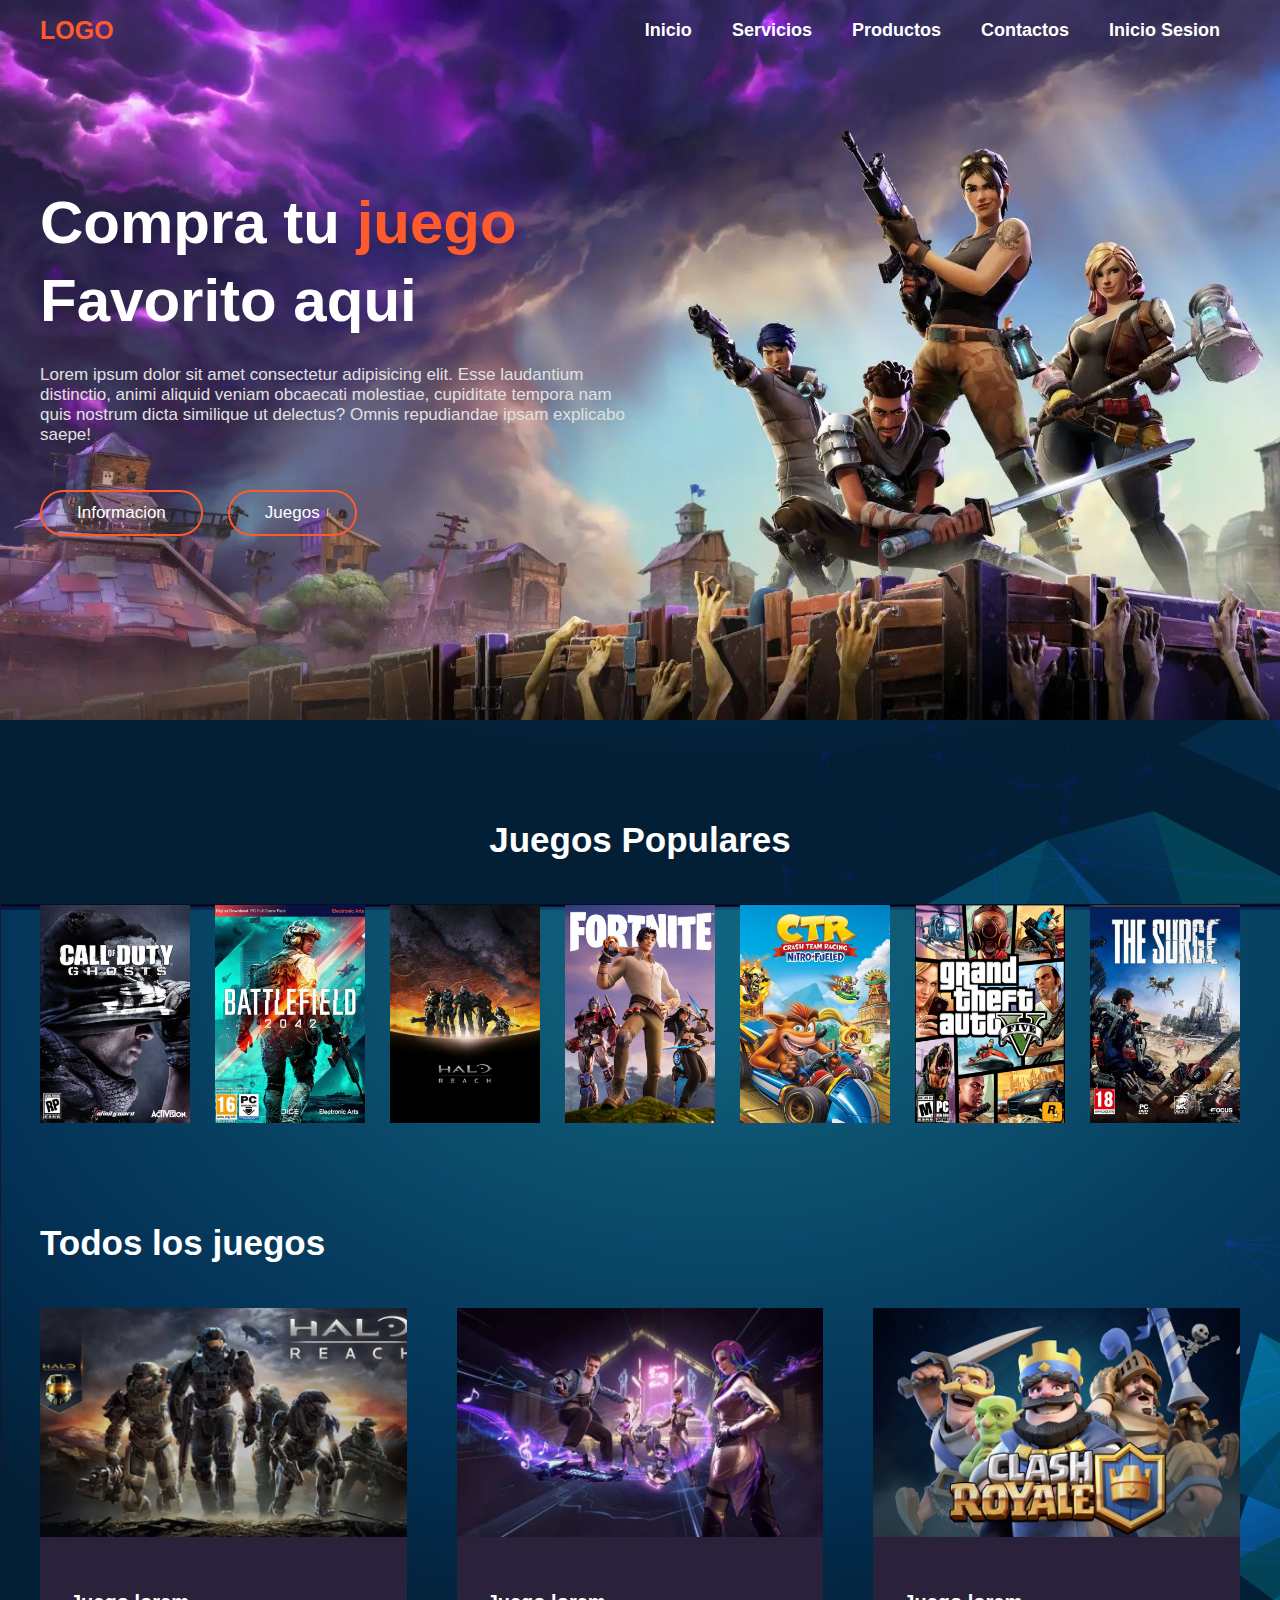
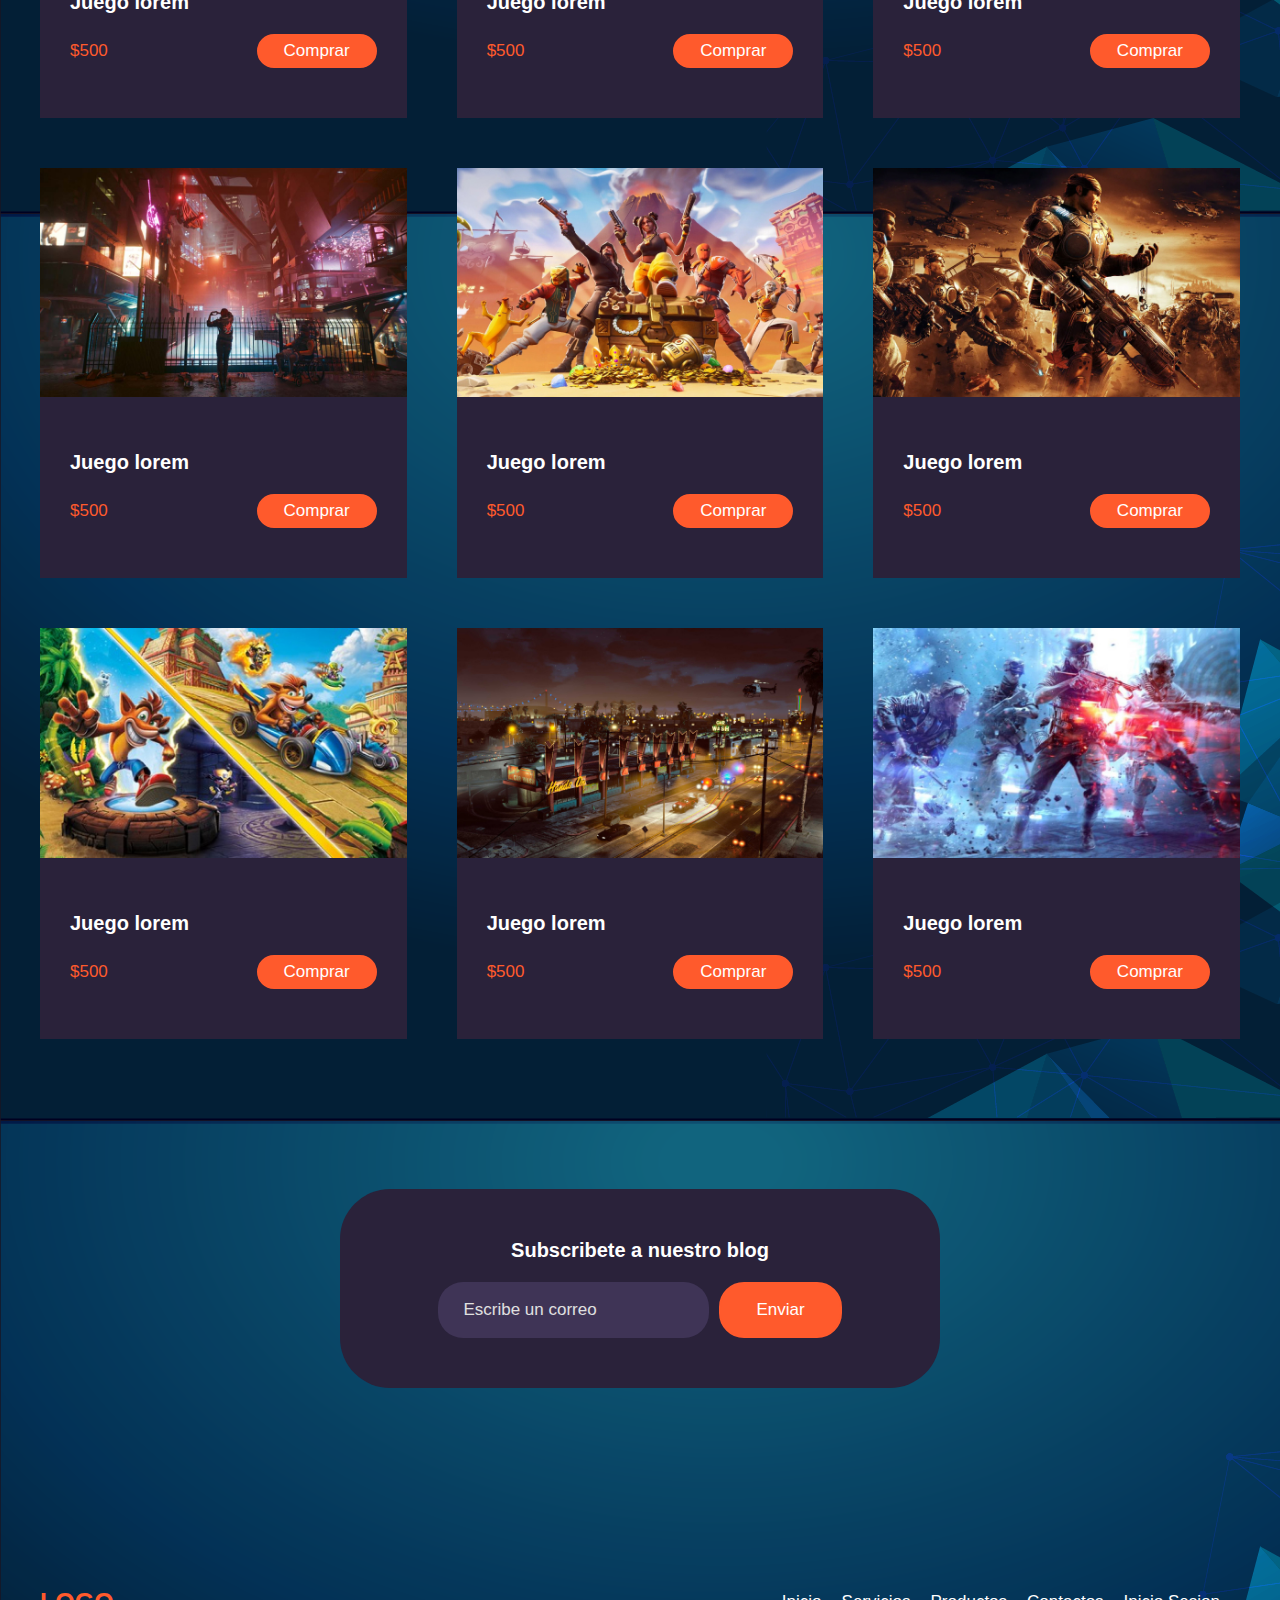
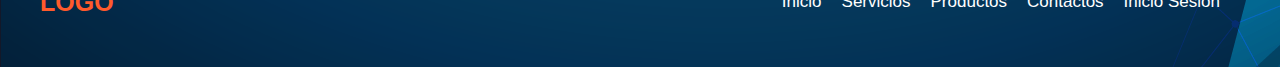
<file: videojuegos/index.html>
<!DOCTYPE html>
<html lang="en">
<head>
    <meta charset="UTF-8">
    <meta name="viewport" content="width=device-width, initial-scale=1.0">
    <title>pagina</title>
    <link rel="stylesheet" href="style.css"> 
    <link rel="stylesheet" href="sesion.css"> 
    
</head>
<body>
    <header class="header">
        <div class="menu container">
            <a href="#" class="logo">logo</a>
            <input type="checkbox" id="menu" /> 
            <label for="menu">
               <img src="images/menu.png" class="menu-icono" alt="menu">
            </label>
            <nav class="navbar">
                <ul>
                    <li><a href="#">Inicio</a></li>
                    <li><a href="#">Servicios</a></li>
                    <li><a href="#">Productos</a></li>
                    <li><a href="#">Contactos</a></li>
                    <li><a class="btn" href="/sesion.html">Inicio Sesion</a></li>
                </ul>





            </nav>


        </div>   
        
        
        <div class="header-content container">
            <div class="header-txt">
                <h1>Compra tu <span>juego</span> <br> Favorito aqui </h1>
                <p>
                    Lorem ipsum dolor sit amet consectetur adipisicing elit. 
                    Esse laudantium distinctio, animi aliquid veniam obcaecati molestiae, 
                    cupiditate tempora nam quis nostrum dicta similique ut delectus?
                     Omnis repudiandae ipsam explicabo saepe!


                </p>
                <div class="butons">
                    <a href="#" class="btn-1">Informacion</a>
                    <a href="#" class="btn-1">Juegos</a>
                </div>

                

            </div>
        </div>   



    </header>

    <section class="popular container">
        <h2>Juegos Populares</h2>

        <div class="popular-content">
            <img src="images/g1.jpg" alt="">
            <img src="images/g2.jpg" alt="">
            <img src="images/g3.jpg" alt="">
            <img src="images/g4.jpg" alt="">
            <img src="images/g5.jpg" alt="">
            <img src="images/g6.jpg" alt="">
            <img src="images/g7.jpg" alt="">
        </div>

    </section>

    <main class="product container">

        <h2>Todos los juegos</h2>

        <div class="product-content">

            <div class="product-1">
                <img src="images/l1.jpg" alt="">
                <div class="product-txt">
                    <h3>Juego lorem</h3>
                    <div class="price"> 
                        <p>$500</p>
                        <a href="#" class="btn-2">Comprar</a>

                    </div>



                </div>
            </div>

            <div class="product-1">
                <img src="images/l2.jpg" alt="">
                <div class="product-txt">
                    <h3>Juego lorem</h3>
                    <div class="price"> 
                        <p>$500</p>
                        <a href="#" class="btn-2">Comprar</a>

                    </div>



                </div>
            </div>

            <div class="product-1">
                <img src="images/l3.jpg" alt="">
                <div class="product-txt">
                    <h3>Juego lorem</h3>
                    <div class="price"> 
                        <p>$500</p>
                        <a href="#" class="btn-2">Comprar</a>

                    </div>



                </div>
            </div>

            <div class="product-1">
                <img src="images/l4.jpg" alt="">
                <div class="product-txt">
                    <h3>Juego lorem</h3>
                    <div class="price"> 
                        <p>$500</p>
                        <a href="#" class="btn-2">Comprar</a>

                    </div>



                </div>
            </div>

            <div class="product-1">
                <img src="images/l5.jpg" alt="">
                <div class="product-txt">
                    <h3>Juego lorem</h3>
                    <div class="price"> 
                        <p>$500</p>
                        <a href="#" class="btn-2">Comprar</a>

                    </div>



                </div>
            </div>

            <div class="product-1">
                <img src="images/l6.jpg" alt="">
                <div class="product-txt">
                    <h3>Juego lorem</h3>
                    <div class="price"> 
                        <p>$500</p>
                        <a href="#" class="btn-2">Comprar</a>

                    </div>



                </div>
            </div>

            <div class="product-1">
                <img src="images/l7.jpg" alt="">
                <div class="product-txt">
                    <h3>Juego lorem</h3>
                    <div class="price"> 
                        <p>$500</p>
                        <a href="#" class="btn-2">Comprar</a>

                    </div>



                </div>
            </div>

            <div class="product-1">
                <img src="images/l8.jpg" alt="">
                <div class="product-txt">
                    <h3>Juego lorem</h3>
                    <div class="price"> 
                        <p>$500</p>
                        <a href="#" class="btn-2">Comprar</a>

                    </div>



                </div>
            </div>
            
            <div class="product-1">
                <img src="images/l9.jpg" alt="">
                <div class="product-txt">
                    <h3>Juego lorem</h3>
                    <div class="price"> 
                        <p>$500</p>
                        <a href="#" class="btn-2">Comprar</a>

                    </div>



                </div>
            </div>

        </div>


    </main>

    <section class="contact container">
        <div class="contact-content">
            <h3>Subscribete a nuestro blog</h3>
            <form>
                <input type="email" placeholder="Escribe un correo">
                <input type="Submit" class="btn-3" value="Enviar">
            </form>

        </div>


    </section>
    <footer class="footer container">
        
        <div class="link">
            <a href="#" class="logo">Logo</a>
        </div>

        <div class="link">
            <ul>
                <li><a href="#">Inicio</a></li>
                <li><a href="#">Servicios</a></li>
                <li><a href="#">Productos</a></li>
                <li><a href="#">Contactos</a></li>
                <li><a href="#">Inicio Sesion</a></li>
            </ul>
        </div>


    </footer>
     
</body>
</html>
</file>
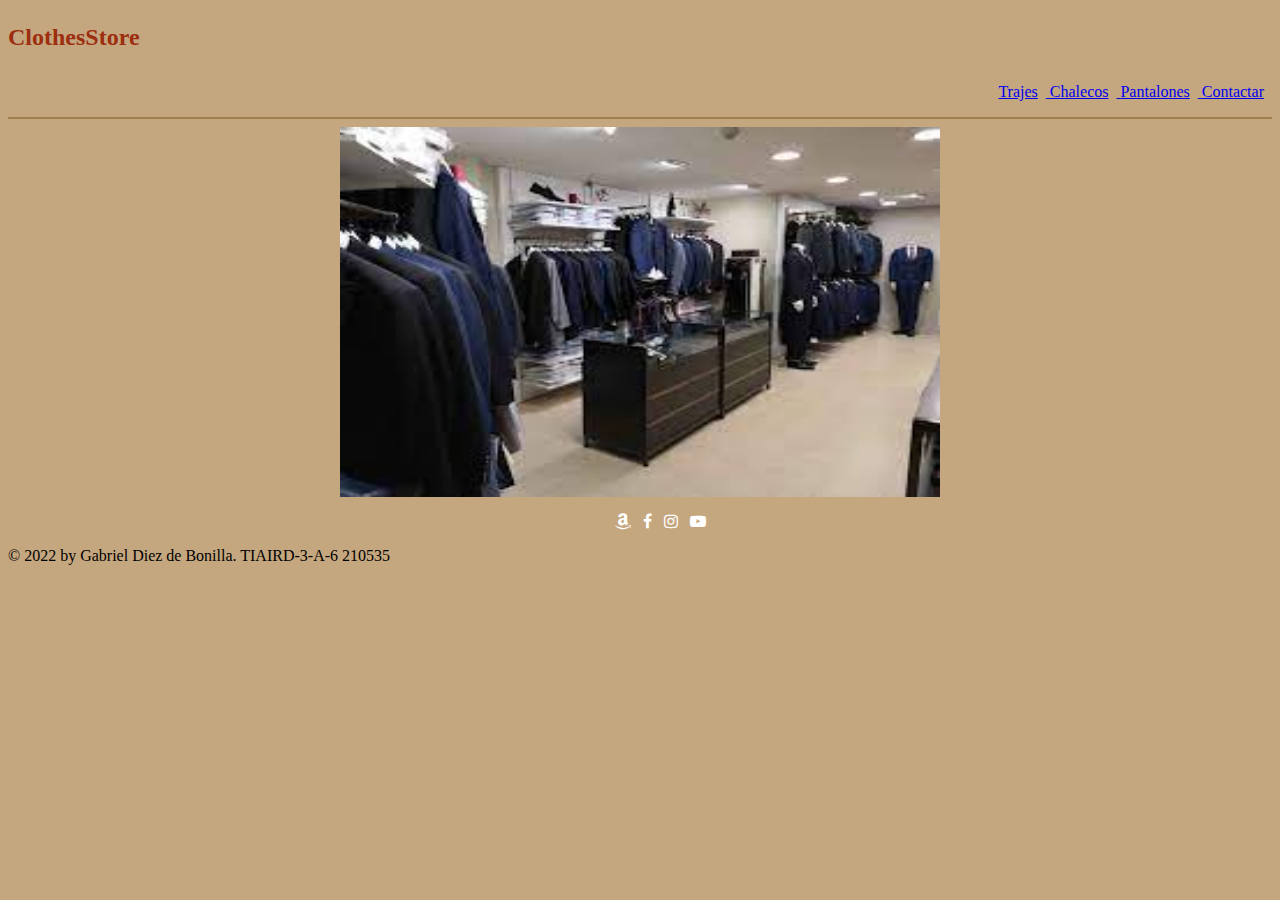
<file: ClothesStore/HTML/Index.html>
<html>
    <head>        
        <link rel="stylesheet" href="./../CSS/Style.css">
        <link rel="stylesheet" href="https://cdnjs.cloudflare.com/ajax/libs/font-awesome/4.7.0/css/font-awesome.min.css">
        <title>Tienda de Ropa</title>
        
    </head>
<body>
    <h1>ClothesStore</h1>
    <div style="text-align: right;">
    <ul class="navega">
        <a href="./../HTML/Trajes.html">
        <li>Trajes</li>
        <a href="./../HTML/Chalecos.html">
        <li>Chalecos</li>
        <a href="./../HTML/Pantalones.html">
        <li>Pantalones</li>
        <a href="./../HTML/Contactar.html">
        <li>Contactar</li>
    </ul>
    <hr color="#9F7E4F ">
    </div>
        <div style="text-align: center;">
        <img src="./../IMG/descarga.jpg" width="600px" height="370px">
        <div>
            <ul>
                <a href="https://www.amazon.com.mx/b?ie=UTF8&node=14093561011"><i class="fa fa-amazon" style="color: white;" ></i></a>
                &nbsp;
                <a href="https://es-la.facebook.com/Trajesparahombres/"><i class="fa fa-facebook" style="color: white;" ></i></a>
                &nbsp;
                <a href="https://www.instagram.com/blogmodahombre/?hl=es"><i class="fa fa-instagram" style="color: white;"  ></i></a>
                &nbsp;
                <a href="https://www.youtube.com/watch?v=mctNt80H-NM"><i class="fa fa-youtube-play" style="color: white;" ></i></a>
            </ul>

        </div>
    <div style="text-align: left;">
    <footer>
        <p>© 2022 by Gabriel Diez de Bonilla. TIAIRD-3-A-6 210535</p>
    </footer>
    </div>
</body>
</html>
</file>
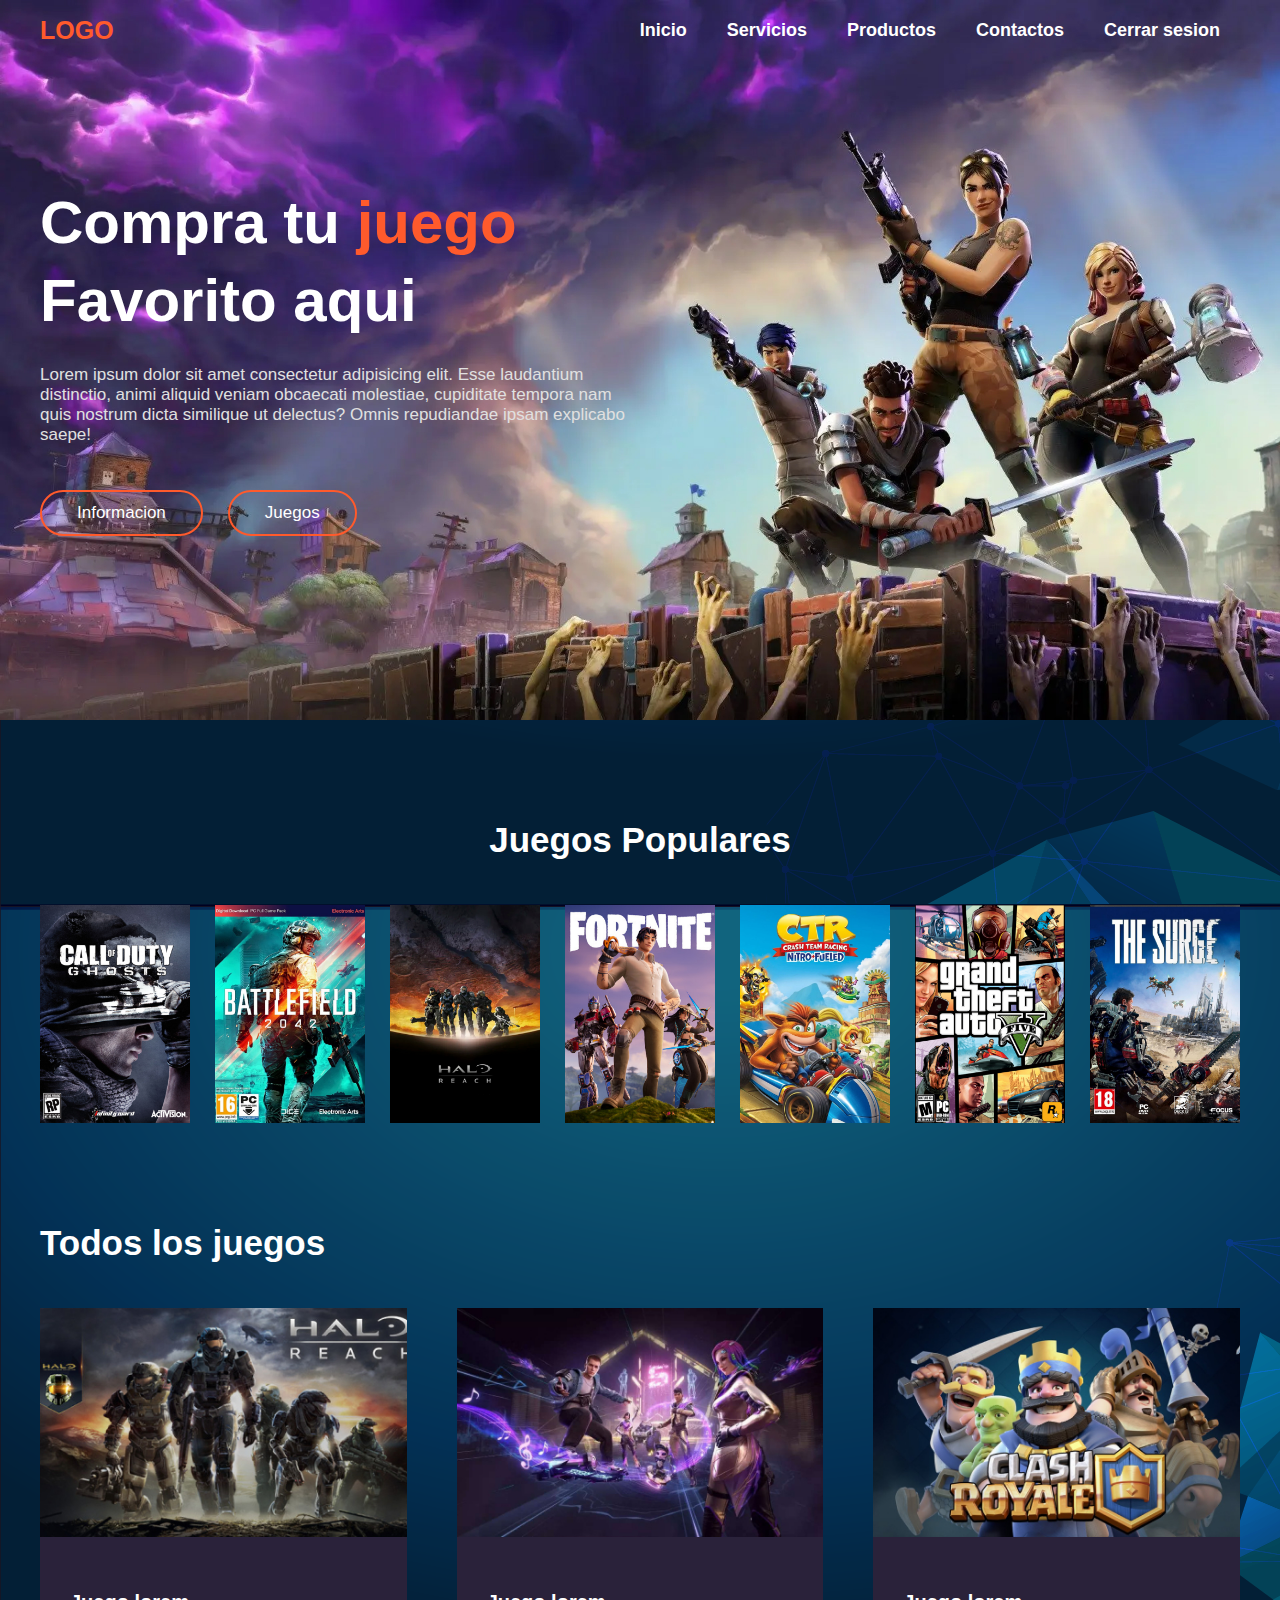
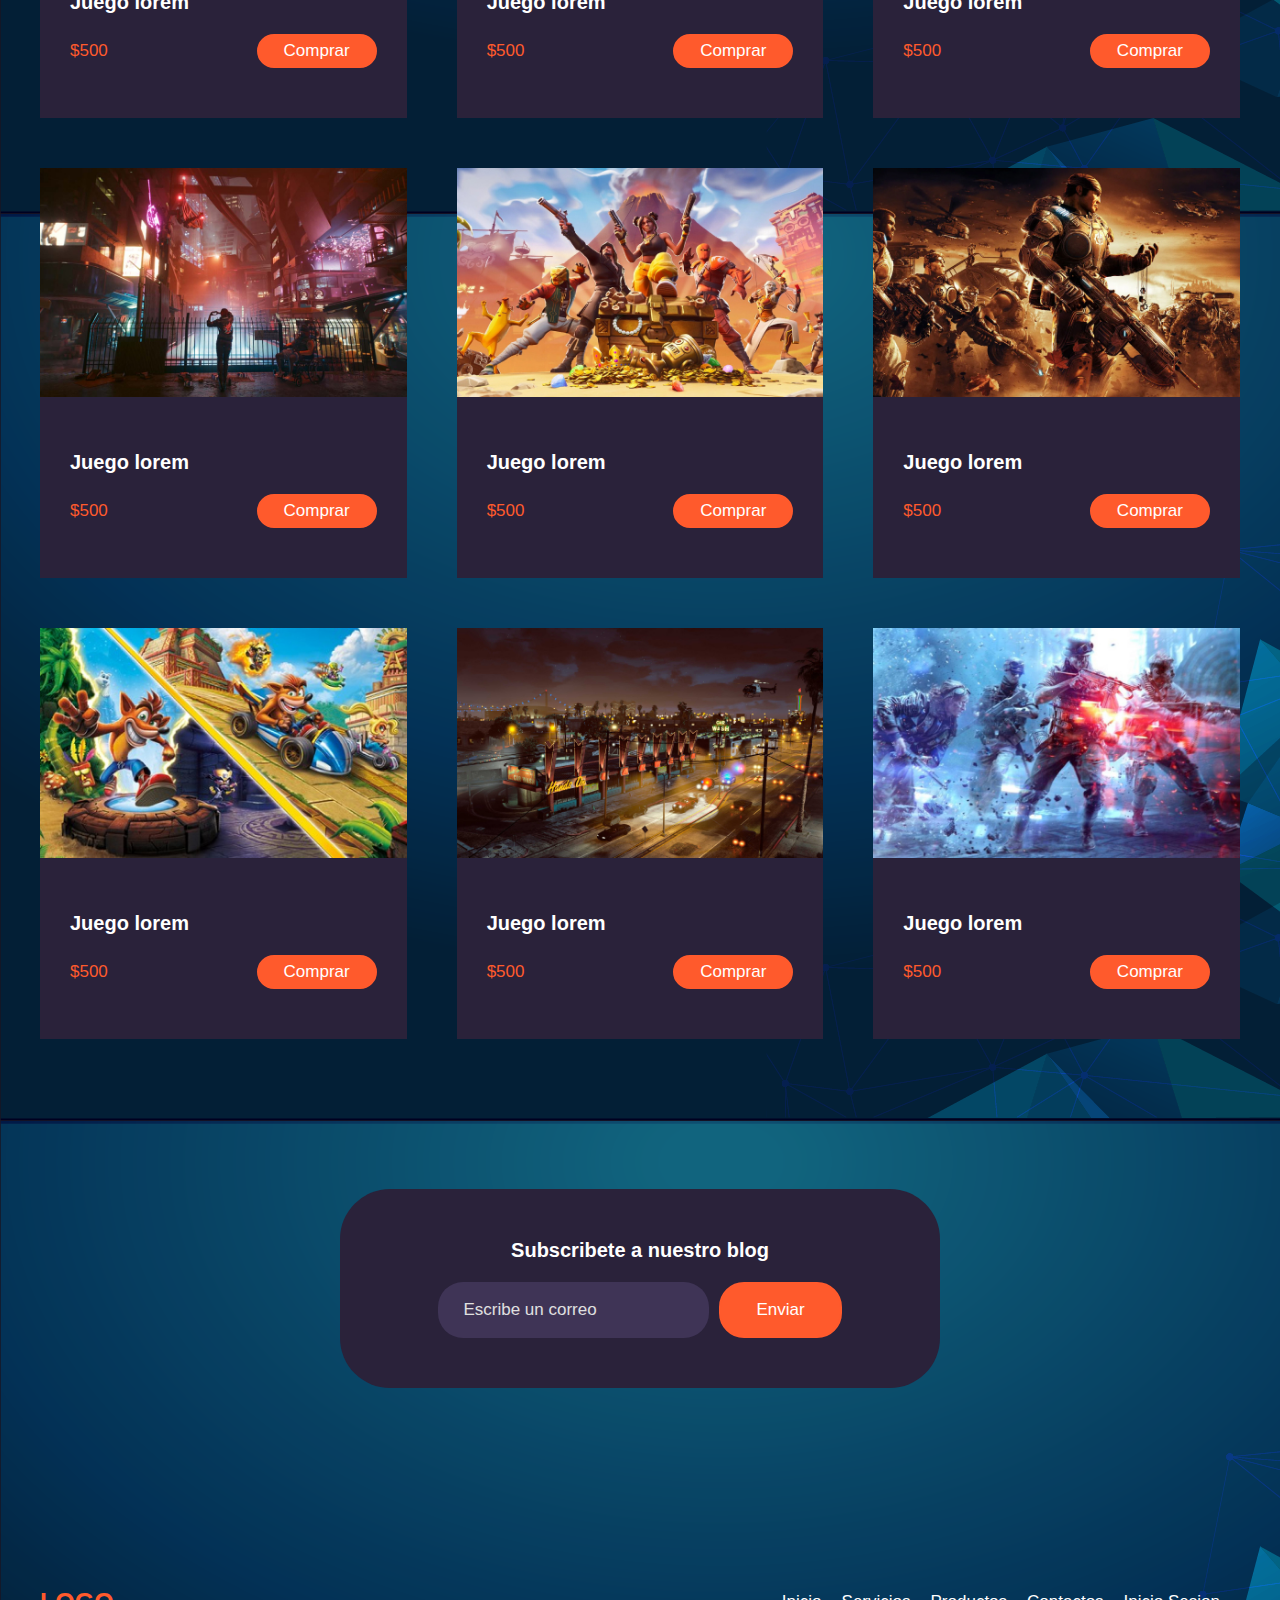
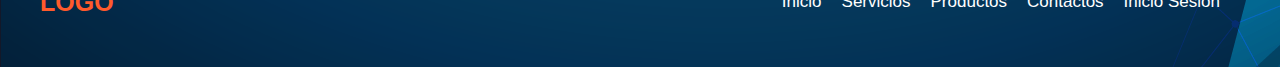
<file: videojuegos/Home.html>
<!DOCTYPE html>
<html lang="en">
<head>
    <meta charset="UTF-8">
    <meta name="viewport" content="width=device-width, initial-scale=1.0">
    <title>pagina</title>
    <link rel="stylesheet" href="style.css"> 
    <link rel="stylesheet" href="sesion.css"> 
    
</head>
<body>
    <header class="header">
        <div class="menu container">
            <a href="#" class="logo">logo</a>
            <input type="checkbox" id="menu" /> 
            <label for="menu">
               <img src="images/menu.png" class="menu-icono" alt="menu">
            </label>
            <nav class="navbar">
                <ul>
                    <li><a href="#">Inicio</a></li>
                    <li><a href="#">Servicios</a></li>
                    <li><a href="#">Productos</a></li>
                    <li><a href="#">Contactos</a></li>
                    <li><a class="btn" href="index.html">Cerrar sesion</a></li>
                </ul>





            </nav>


        </div>   
        
        
        <div class="header-content container">
            <div class="header-txt">
                <h1>Compra tu <span>juego</span> <br> Favorito aqui </h1>
                <p>
                    Lorem ipsum dolor sit amet consectetur adipisicing elit. 
                    Esse laudantium distinctio, animi aliquid veniam obcaecati molestiae, 
                    cupiditate tempora nam quis nostrum dicta similique ut delectus?
                     Omnis repudiandae ipsam explicabo saepe!


                </p>
                <div class="butons">
                    <a href="#" class="btn-1">Informacion</a>
                    <a href="#" class="btn-1">Juegos</a>
                </div>

                

            </div>
        </div>   



    </header>

    <section class="popular container">
        <h2>Juegos Populares</h2>

        <div class="popular-content">
            <img src="images/g1.jpg" alt="">
            <img src="images/g2.jpg" alt="">
            <img src="images/g3.jpg" alt="">
            <img src="images/g4.jpg" alt="">
            <img src="images/g5.jpg" alt="">
            <img src="images/g6.jpg" alt="">
            <img src="images/g7.jpg" alt="">
        </div>

    </section>

    <main class="product container">

        <h2>Todos los juegos</h2>

        <div class="product-content">

            <div class="product-1">
                <img src="images/l1.jpg" alt="">
                <div class="product-txt">
                    <h3>Juego lorem</h3>
                    <div class="price"> 
                        <p>$500</p>
                        <a href="#" class="btn-2">Comprar</a>

                    </div>



                </div>
            </div>

            <div class="product-1">
                <img src="images/l2.jpg" alt="">
                <div class="product-txt">
                    <h3>Juego lorem</h3>
                    <div class="price"> 
                        <p>$500</p>
                        <a href="#" class="btn-2">Comprar</a>

                    </div>



                </div>
            </div>

            <div class="product-1">
                <img src="images/l3.jpg" alt="">
                <div class="product-txt">
                    <h3>Juego lorem</h3>
                    <div class="price"> 
                        <p>$500</p>
                        <a href="#" class="btn-2">Comprar</a>

                    </div>



                </div>
            </div>

            <div class="product-1">
                <img src="images/l4.jpg" alt="">
                <div class="product-txt">
                    <h3>Juego lorem</h3>
                    <div class="price"> 
                        <p>$500</p>
                        <a href="#" class="btn-2">Comprar</a>

                    </div>



                </div>
            </div>

            <div class="product-1">
                <img src="images/l5.jpg" alt="">
                <div class="product-txt">
                    <h3>Juego lorem</h3>
                    <div class="price"> 
                        <p>$500</p>
                        <a href="#" class="btn-2">Comprar</a>

                    </div>



                </div>
            </div>

            <div class="product-1">
                <img src="images/l6.jpg" alt="">
                <div class="product-txt">
                    <h3>Juego lorem</h3>
                    <div class="price"> 
                        <p>$500</p>
                        <a href="#" class="btn-2">Comprar</a>

                    </div>



                </div>
            </div>

            <div class="product-1">
                <img src="images/l7.jpg" alt="">
                <div class="product-txt">
                    <h3>Juego lorem</h3>
                    <div class="price"> 
                        <p>$500</p>
                        <a href="#" class="btn-2">Comprar</a>

                    </div>



                </div>
            </div>

            <div class="product-1">
                <img src="images/l8.jpg" alt="">
                <div class="product-txt">
                    <h3>Juego lorem</h3>
                    <div class="price"> 
                        <p>$500</p>
                        <a href="#" class="btn-2">Comprar</a>

                    </div>



                </div>
            </div>
            
            <div class="product-1">
                <img src="images/l9.jpg" alt="">
                <div class="product-txt">
                    <h3>Juego lorem</h3>
                    <div class="price"> 
                        <p>$500</p>
                        <a href="#" class="btn-2">Comprar</a>

                    </div>



                </div>
            </div>

        </div>


    </main>

    <section class="contact container">
        <div class="contact-content">
            <h3>Subscribete a nuestro blog</h3>
            <form>
                <input type="email" placeholder="Escribe un correo">
                <input type="Submit" class="btn-3" value="Enviar">
            </form>

        </div>


    </section>
    <footer class="footer container">
        
        <div class="link">
            <a href="#" class="logo">Logo</a>
        </div>

        <div class="link">
            <ul>
                <li><a href="#">Inicio</a></li>
                <li><a href="#">Servicios</a></li>
                <li><a href="#">Productos</a></li>
                <li><a href="#">Contactos</a></li>
                <li><a href="#">Inicio Sesion</a></li>
            </ul>
        </div>


    </footer>
     
</body>
</html>
</file>
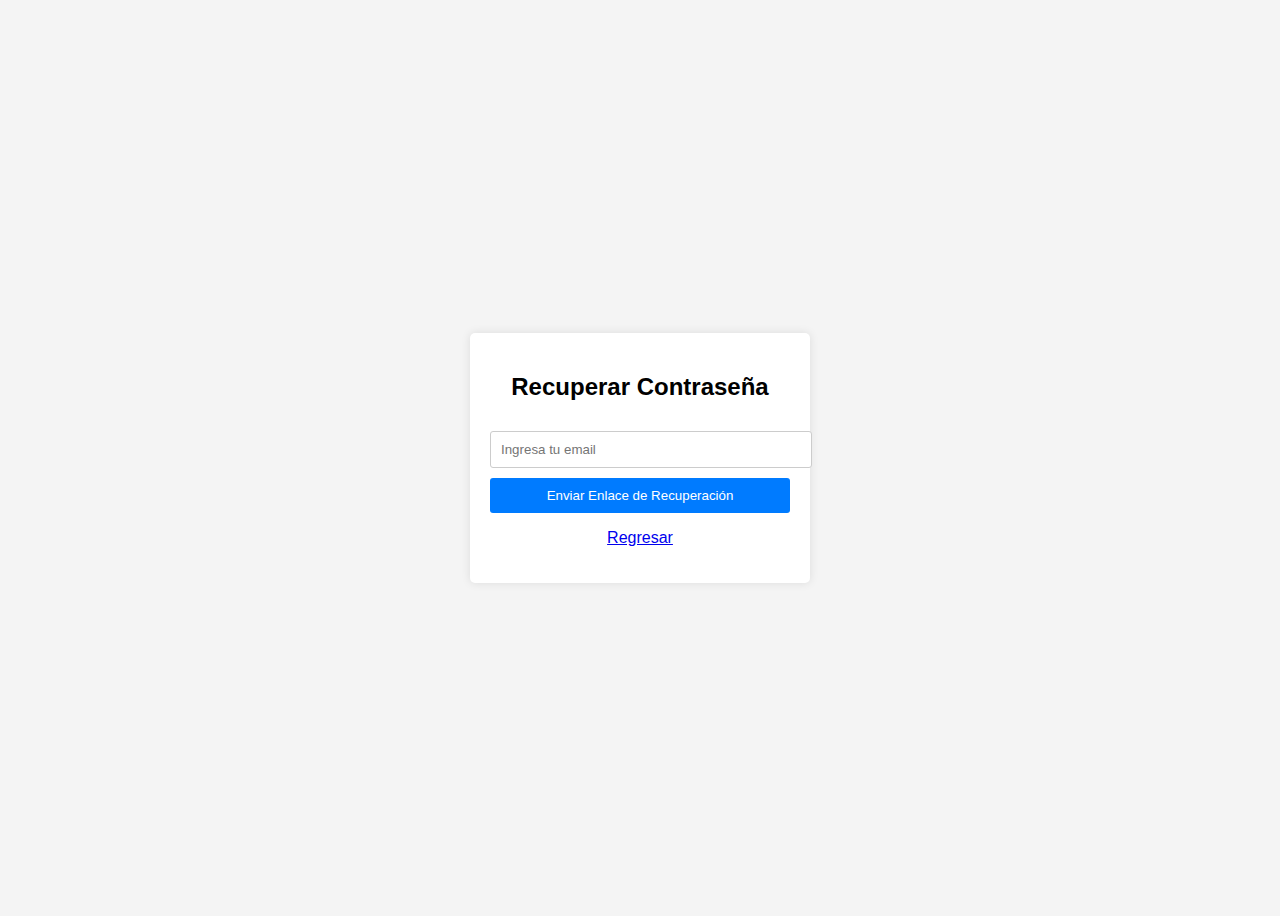
<file: videojuegos/recuperar.html>
<!DOCTYPE html>
<html lang="es">
<head>
    <meta charset="UTF-8">
    <link rel="stylesheet" href="body.css">
    <link rel="stylesheet" href="bb.js">
    <meta name="viewport" content="width=device-width, initial-scale=1.0">
    <title>Recuperación de Contraseña</title>
    
</head>
<body>

<div class="recovery-container">
    <h2>Recuperar Contraseña</h2>
    <form id="passwordRecoveryForm" onsubmit="sendRecoveryEmail(event)">
        <input type="email" id="email" placeholder="Ingresa tu email" required>
        <input type="submit" value="Enviar Enlace de Recuperación">
        <p id="message" class="message"></p>
        <p><a href="sesion.html">Regresar</a></p>
    </form>
</div>

</body>
</html>
</file>
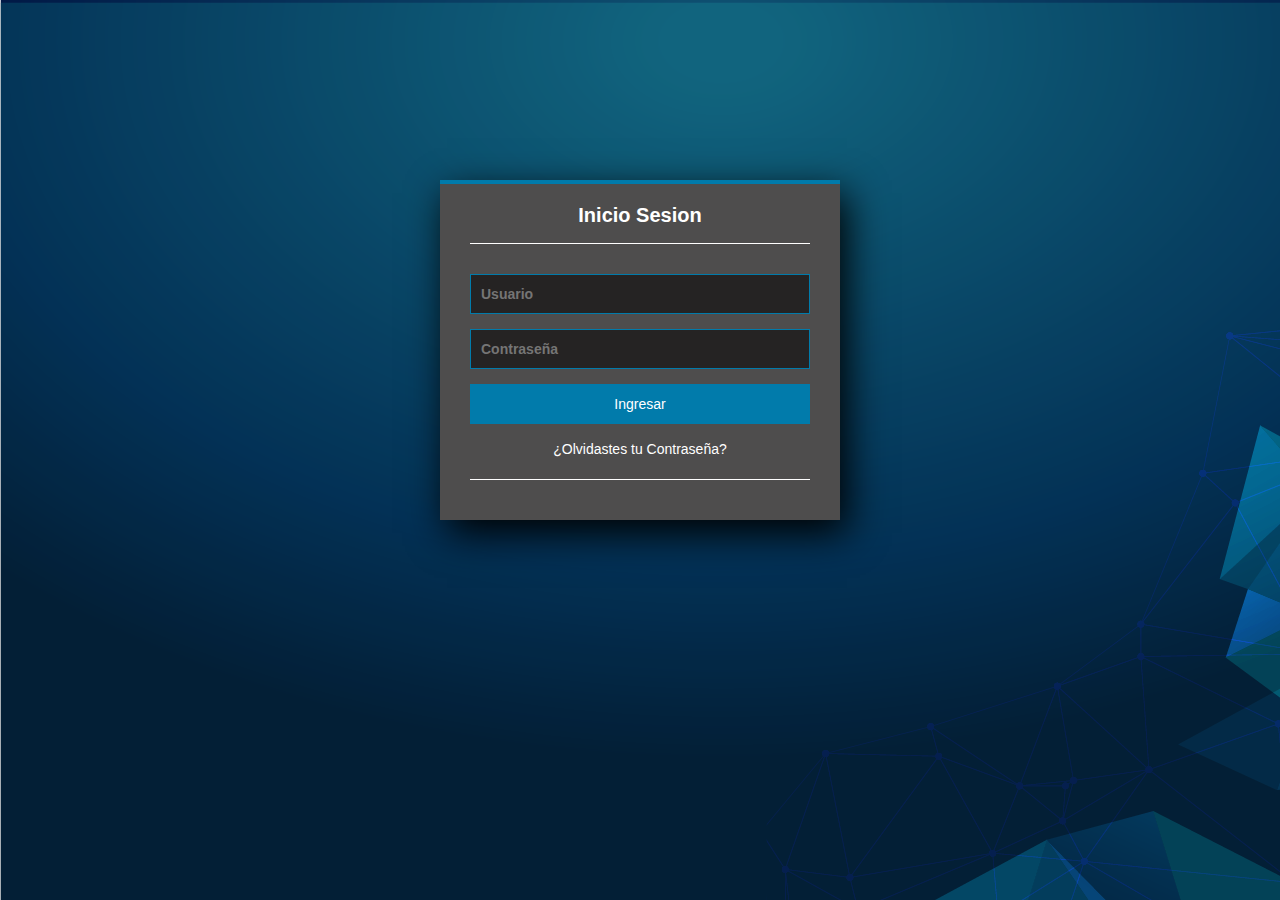
<file: videojuegos/sesion.html>
<!DOCTYPE html>
<html lang="en" dir="ltr">
  <head>
    <meta charset="utf-8">
    <title>Formulario Login</title>
    <link rel="stylesheet" href="sesion.css">
  </head>
  <body>
    <section class="form-login">
      <h5>Inicio Sesion</h5>
      <input class="controls" type="text" name="usuario" value="" placeholder="Usuario">
      <input class="controls" type="password" name="contrasena" value="" placeholder="Contraseña">
      <button class="buttons" type="submit" name="Ingresar" value="Ingresar"><a href="Home.html">Ingresar</a></button>
      <p><a href="recuperar.html">¿Olvidastes tu Contraseña?</a></p>

    </section>

  </body>
</html>
</file>
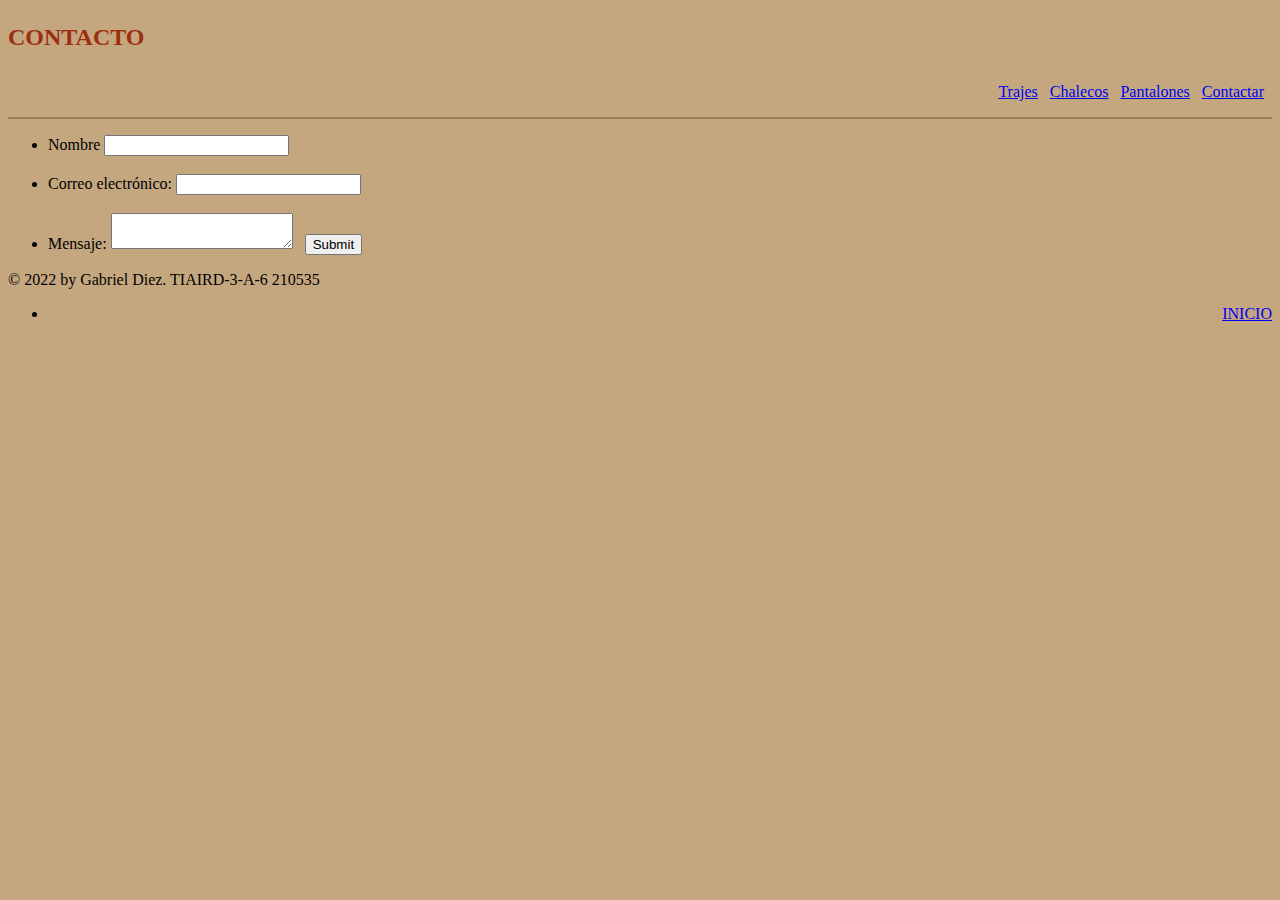
<file: ClothesStore/HTML/Contactar.html>
<html>
    <head>
        <link rel="stylesheet" href="./../CSS/Style.css">
        <title>CONTACTO</title>
    </head>
    <body>
        <h1>CONTACTO</h1>
        <div style="text-align: right;">
            <ul class="navega">
                <li><a href="././Trajes.html">Trajes</a></li>
                <li><a href="./../HTML/Chalecos.html">Chalecos</a></li>
                <li><a href="./../HTML/Pantalones.html">Pantalones</a></li>
                <li><a href="./../HTML/Contactar.html">Contactar</a></li>
            </ul>
            <hr color="#9F7E4F ">
        </div>
        <form action="https://m.facebook.com/Tenshi.KY" method="post">
        <ul>
            <li>
                <label for="name">Nombre</label>
                <input type="text" id="name" name="Nombre">
            </li>
            &nbsp;
            <li>
                <label for="mail">Correo electrónico:</label>

                <input type="email" id="mail" name="user_mail">
            </li>
            &nbsp;
            <li>
             <label for="msg">Mensaje:</label>
             <textarea id="msg" name="user_message"></textarea>
             &nbsp;
             <button name="button">Submit</button>
            </li>
        </ul>
        </form>
        <div style="text-align: left;">
            <footer>
                <p>© 2022 by Gabriel Diez. TIAIRD-3-A-6 210535</p>
            </footer>
            </div>
            <div style="text-align: right;">
            <ul>
                <li><a href="././Index.html">INICIO</a></li>
            </ul>
            </div>
    </body>
</html>
</file>
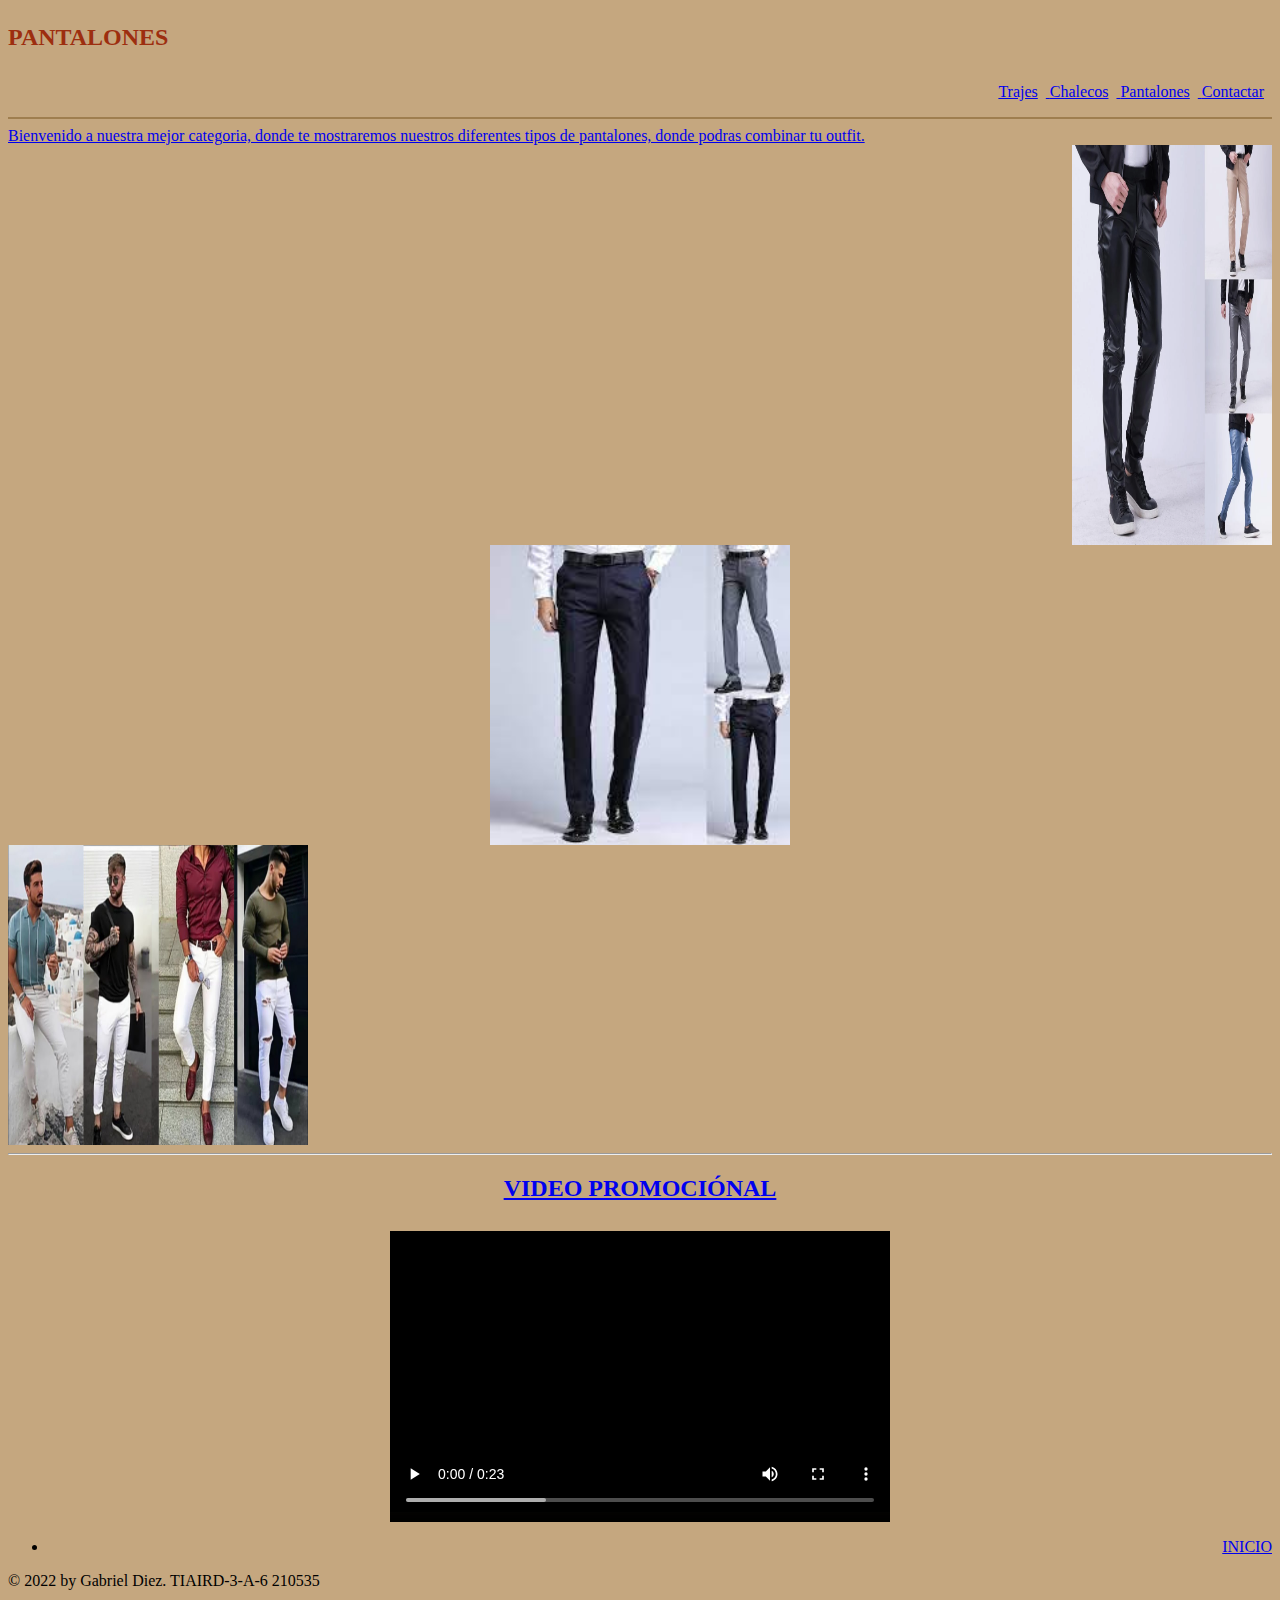
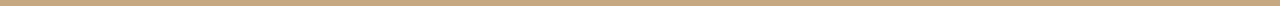
<file: ClothesStore/HTML/Pantalones.html>
<html>
    <head>
        <link rel="stylesheet" href="./../CSS/Style.css">
        <title>PANTALONES</title>
    </head>
<body>
    <h1>PANTALONES</h1>
    <div style="text-align: right;">
        <ul class="navega">
            <a href="./../HTML/Trajes.html">
            <li>Trajes</li>
            <a href="./../HTML/Chalecos.html">
            <li>Chalecos</li>
            <a href="./../HTML/Pantalones.html">
            <li>Pantalones</li>
            <a href="./../HTML/Contactar.html">
            <li>Contactar</li>
        </ul>
        <hr color="#9F7E4F ">
        </div>
    Bienvenido a nuestra mejor categoria, donde te mostraremos nuestros diferentes tipos de pantalones, donde podras
        combinar tu outfit.

    <div style="text-align: right;">
    <img src="./../IMG/pant2.webp" width="200px" height="400">
    </div>
    <div style="text-align: center;">
    <img src="./../IMG/Pant1.jpg" width="300px" height="300px">
    </div>
    <div style="text-align: left;">
    <img src="./../IMG/pant3.jpg" width="300px" height="300px">
    </div>
    <hr>
    <div style="text-align: center;">
    <h2>VIDEO PROMOCIÓNAL</h2>
    </div>
    <div style="text-align: center;">
    <video src="./../IMG/Pantalones Dockers Smart 360 Flex - No necesitas un traje - Anuncio 2018 Spot Comercial.mp4" width="500px" height="300px" controls></video>
    </div>
    <div style="text-align: right;">
    <ul>
        <li><a href="./../HTML/Index.html">INICIO</a></li>
    </ul>
    </div>
    <div style="text-align: left;">
        <footer>
            <p>© 2022 by Gabriel Diez. TIAIRD-3-A-6 210535</p>
        </footer>
        </div>
</body>
</html>
</file>
<file: videojuegos/style.css>
@import url('https://fonts.googleapis.com/css2?family=Poppins:wght@400;500;600;700;800&display=swap');

* { 
    margin: 0;
    padding: 0;
    box-sizing: border-box;
    text-decoration: none;
    list-style: none;

}


body {
    font-family: "Poppins", sans-serif;
    background-color: #1b1726;
}

img {
    max-width: 100%;
}

.container {
    max-width: 1200px;
    margin: 0 auto;
}

.header {
    background-image: url(images/bg.jpg);
    background-position: center center;
    background-repeat: no-repeat;
    background-size: cover;
    display: flex;
    align-items: center;
    min-height: 80vh;
    padding: 80px 0;
}

.menu {
    position: absolute;
    top: 0;
    left: 0;
    right: 0;
    display: flex;
    align-items: center;
    justify-content: space-between;

}

.logo {
    color: #ff5a2c;
    font-size: 25px;
    font-weight: 800;
    text-transform: uppercase;
}

.menu .navbar ul li {
    position: relative;
    float: left;
}

.menu .navbar ul li a {
    font-size: 18px;
    padding: 20px;
    color: #ffffff;
    font-weight: 600;
    display: block;

}

.menu .navbar ul li a:hover {
   color: #ff5a2c;
    
}


#menu {
    display: none;
}

.menu-icono {
    width: 25px;
}

.menu label  {
    cursor: pointer;
    display: none;
    
}

.header-content {
    display: flex;

}
 
.header-txt {
    flex-basis: 50%;
}

.header-txt h1 {
    font-size: 60px;
    color: #ffffff;
    line-height: 1.3;
    margin-bottom: 25px;
}

.header-txt span {
    color: #ff5a2c;
}

.header-txt p {
    font-size: 17px;
    color: #e0e0e0;
    margin-bottom: 45px;
}

.butons {
    display: flex;
}

.btn-1, .btn-2, .btn-3 {
    display: inline-block;
    padding: 11px 35px;
    border: 2px solid #ff5a2c;
    border-radius: 25px;
    margin-right: 25px;
    font-size: 17px;
    color: #ffffff;

}

.btn-1:hover {
    background-color: #ff5a2c;

}
 .popular {
    padding: 100px 0;
    text-align: center;
 }

 h2 {
    color: #ffffff;
    font-size: 35px;
    margin-bottom: 45px;
 }

 .popular-content {
    display: flex;
    justify-content: space-between;
 }

 .popular-content img {
    width: 150px;
 }

 .product-content {
    display: grid;
    grid-template-columns: repeat(3, 1fr);
    gap: 50px;
 }

 .product-1 {
    background-color: #2a223a;
 }

 .product-txt {
    padding: 50px 30px;
 }

 h3 {
    font-size: 20px;
    color: #ffffff;
    margin-bottom: 20px;
 }
 .price {
    display: flex;
    justify-content: space-between;
    align-items: center;
 }

 .price p {
    font-size: 17px;
    color: #ff5a2c;

 }

 .btn-2 {
    padding: 5px 25px;
    background-color: #ff5a2c;
    margin-right: 0;
 }
 .contact {
    padding: 150px 300px;
 }

 .contact-content {
    background-color: #2a223a;
    text-align: center;
    padding: 50px;
    border-radius: 50px;
 }

 form {
    display: flex;
    justify-content: center;
    margin-top: 20px;
 }

 input {
    padding: 18px 25px;
    background-color: #3f3456;
    border: 0;
    border-radius: 25px;
    outline: none;
    margin-right: 10px;
    color: #ffffff;
    font-size: 17px;
 }

 ::placeholder {
    color: #e0e0e0;
    font-size: 17px;

 }

 .btn-3{
    background-color: #ff5a2c;
    cursor: pointer;
    margin-right: 0;
 }

 .footer {
    display: flex;
    justify-content: space-between;
    align-items: center;
    padding: 50px 0;
 }

 .link ul {
    display: flex;

 }

 .link ul li > a {
    font-size: 17px;
    color: #ffffff;
    margin-right: 20px;

 }
 .link ul li > a:hover {
    color: #ff5a2c;
 }

@media(max-width:991px) {
    .menu {
        padding: 20px;
    }

    .menu label {
        display: initial;
    
    }

    .menu .navbar {
        position: absolute;
        top: 100%;
        left: 0;
        right: 0;
        background-color: #ff5a2c;
        display: none;
    }
    .menu .navbar ul li a:hover {
        color: #1b1726;
    }

    .menu .navbar ul li {
        width: 100%;
    }

    #menu:checked ~ .navbar {
        display: initial;
    }

    .header {
        min-height: 0vh;
        padding: 80px 30px 50px 30px;
    }

    .header-txt {
        text-align: center;
        flex-basis: 100%;
    } 

    .header-txt h1 {
        font-size: 50px;
        margin-bottom: 15px;
    }
    .butons {
        justify-content: center;
    }

    .btn-1:last-of-type {
        margin-right: 0;
    }
    .popular {
        display: none;
    }

    .product {
        padding: 30px;
    }

    .product-content {
        grid-template-columns: repeat(1, 1fr);
        gap: 30px;
    }
    .product-1 {
        width: 100%;
    }

    .contact {
        padding: 30px;
    }

    form {
        flex-direction: column;
    }

    input {
        margin: 0 0 20px 0;
    }
    .footer {
        flex-direction: column;
        text-align: center;

    }
    .link ul {
        margin-top: 20px;
    }
}
</file>
<file: videojuegos/sesion.css>
* {
    margin: 0;
    padding: 0;
    box-sizing: border-box;
  }
  
  body {
    font-family: arial;
    background-image: url(images/bg1.png)
  }
  .button{
    width: 400px;
    border-top: 4px solid #017bab;
    color: white;
  }
  
  .form-login {
    width: 400px;
    height: 340px;
    background: #4e4d4d;
    margin: auto;
    margin-top: 180px;
    box-shadow: 7px 13px 37px #000;
    padding: 20px 30px;
    border-top: 4px solid #017bab;
    color: white;
  }
  
  .form-login h5 {
    margin: 0;
    text-align: center;
    height: 40px;
    margin-bottom: 30px;
    border-bottom: 1px solid;
    font-size: 20px;
  }
  
  .controls {
    width: 100%;
    border: 1px solid #017bab;
    margin-bottom: 15px;
    padding: 11px 10px;
    background: #252323;
    font-size: 14px;
    font-weight: bold;
  }
  
  .buttons {
    width: 100%;
    height: 40px;
    background: #017bab;
    border: none;
    color: white;
    margin-bottom: 16px;
  }
  
  .form-login p{
    height: 40px;
    text-align: center;
    border-bottom: 1px solid;
  }
  
  .form-login a {
    color: white;
    text-decoration: none;
    font-size: 14px;
  }
  
  .form-login a:hover {
    text-decoration: underline;
  }
</file>
<file: ClothesStore/CSS/Style.css>
ul.navega li {
    display: inline;
    padding-right: 0.5em;
    text-align: center;
  }

body {
    background-color:#c5a77f;
}

ul.chal li {
    display: inline;
    padding-right: 0.5em;
}

ul.ls {
    display: inline;
    padding-right: 0.5em;
}

h1{
    color: rgb(157, 46, 15);
    text-align: center;
    font-size: large;
    font-style: inherit;
    font-size: x-large;
    display:inline-block;
}
</file>
<file: videojuegos/body.css>
body {
            font-family: Arial, sans-serif;
            background-color: #f4f4f4;
            display: flex;
            justify-content: center;
            align-items: center;
            height: 100vh;
        }
        .recovery-container {
            background-color: #fff;
            padding: 20px;
            box-shadow: 0 0 10px rgba(0, 0, 0, 0.1);
            border-radius: 5px;
            width: 300px;
            text-align: center;
        }
        .recovery-container h2 {
            margin-bottom: 20px;
        }
        input[type="email"] {
            width: 100%;
            padding: 10px;
            margin: 10px 0;
            border-radius: 3px;
            border: 1px solid #ccc;
        }
        input[type="submit"] {
            background-color: #007bff;
            color: white;
            border: none;
            padding: 10px 15px;
            border-radius: 3px;
            cursor: pointer;
            width: 100%;
        }
        input[type="submit"]:hover {
            background-color: #0056b3;
        }
        .message {
            margin-top: 15px;
            color: green;
        }
</file>
